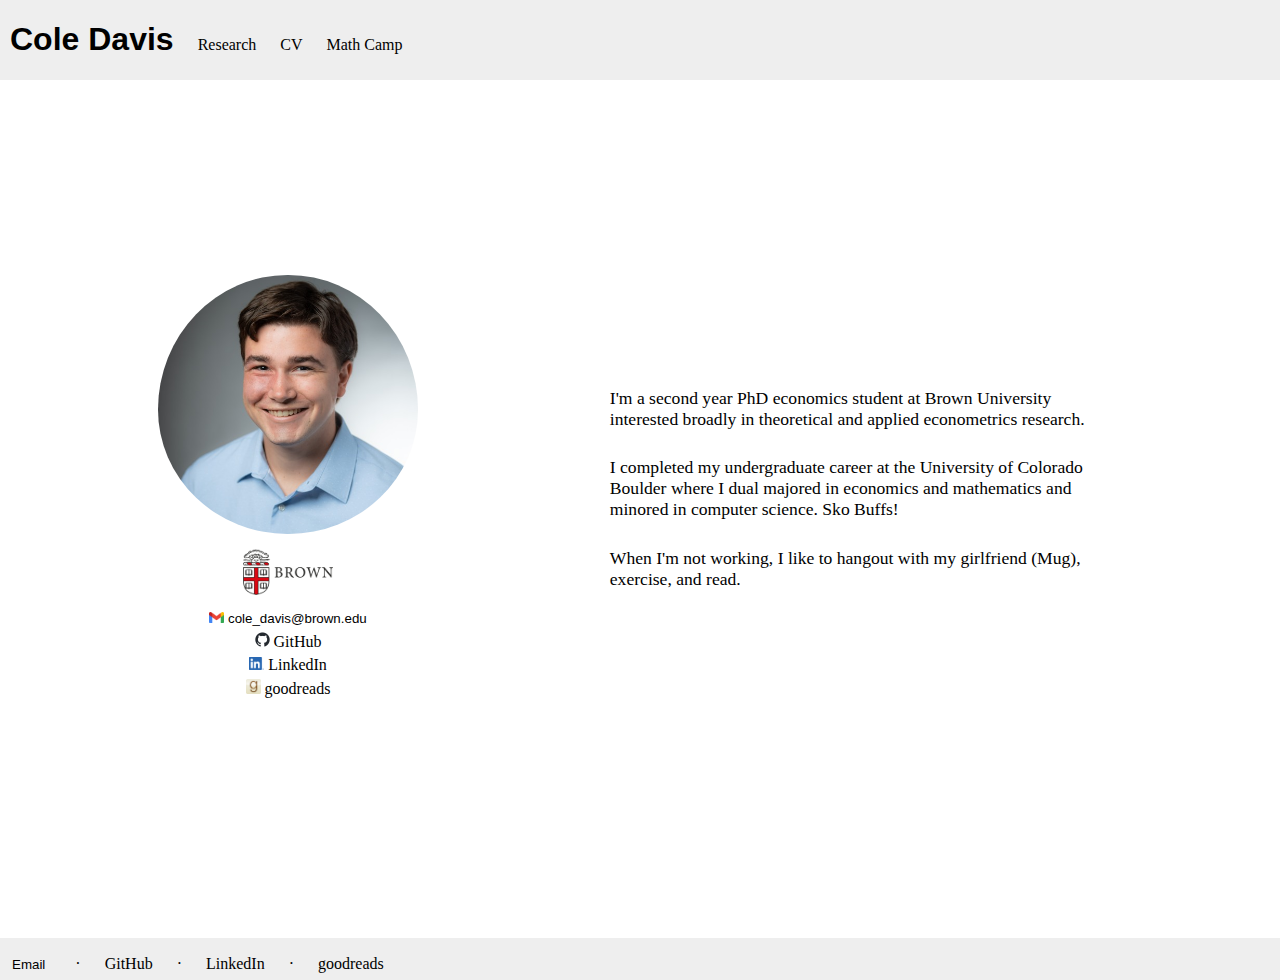
<file: index.html>
<!DOCTYPE html>
<html>
<head>
    <title>
        C.J. Davis - Homepage
    </title>
    <link rel="stylesheet" href="styles.css"> 
    <link rel="icon" type="image/jpeg" href="images/portrait.jpeg">
</head>
<body>
    <nav>
        <ul>
            <li>
                <h1><a href="index.html">Cole Davis</a></h1>
            </li>
            <li>
                <a href="research.html">Research</a>
            </li>
            <li>
                <a href="cv.html">CV</a>
            </li>
            <li>
                <a href="math-camp.html">Math Camp</a>
            </li>
        </ul>
    </nav>
    <div class="container">
        <div class = "content-wrap-home">
            <section class="home-links">
                <img src="images/portrait.jpeg" alt="headshot" class="profile">
                <div>
                    <ul class="links">
                        <li>
                            <a href="https://economics.brown.edu">
                                <img src="images/Brown-University-Logo.png" alt="Brown University logo">
                            </a>
                        </li>
                        <li>
                            <button onclick="copyToClipboard()" class="tooltip">
                                <span class="tooltiptext" id="myTooltip">Copy to clipboard</span>
                                <img src="images/Gmail_logo_PNG9.png" alt="Gmail logo"> cole_davis@brown.edu
                            </button>
                        </li>
                        <li><img src="images/github-mark/github-mark.png" alt="GitHub logo"> <a href = "https://github.com/cj-davis99">GitHub</a></li>
                        <li><img src="images/LinkedIn-Logos/LI-In-Bug.png" alt="LinkedIn logo"> <a href="https://www.linkedin.com/in/cole-davis-econ-math/">LinkedIn</a></li>
                        <li><img src="images/goodreads_logo.png" alt="Goodreads logo"> <a href="https://www.goodreads.com/cole_davis">goodreads</a></li>
                    </ul>
                </div>
            </section>
            <section class="home-bio">
                <center>
                    <p>
                        I'm a second year PhD economics student at Brown 
                        University interested broadly in theoretical and 
                        applied econometrics research.
                    </p>
                    <p>
                        I completed my undergraduate career at the 
                        University of Colorado Boulder where I dual
                        majored in economics and mathematics and minored
                        in computer science. Sko Buffs!
                    </p>
                    <p>
                        When I'm not working, I like to hangout
                        with my girlfriend (Mug), exercise, and read.
                    </p>
                </center>
            </section>
        </div>
        <footer>
            <ul>
                <li>
                    <button onclick="copyToClipboard()" class="tooltip">
                        <span class="tooltiptext">Copy</span> 
                        Email
                    </button>
                </li>
                <li><span>&#183;</span></li>
                <li><a href = "https://github.com/cj-davis99">GitHub</a></li>
                <li><span>&#183;</span></li>
                <li><a href="https://www.linkedin.com/in/cole-davis-econ-math/">LinkedIn</a></li>
                <li><span>&#183;</span></li>
                <li><a href="https://www.goodreads.com/cole_davis">goodreads</a></li>
            </ul>
        </footer>
    </div>

    <script src="scripts/main.js"></script>
</body>
</html>
</file>
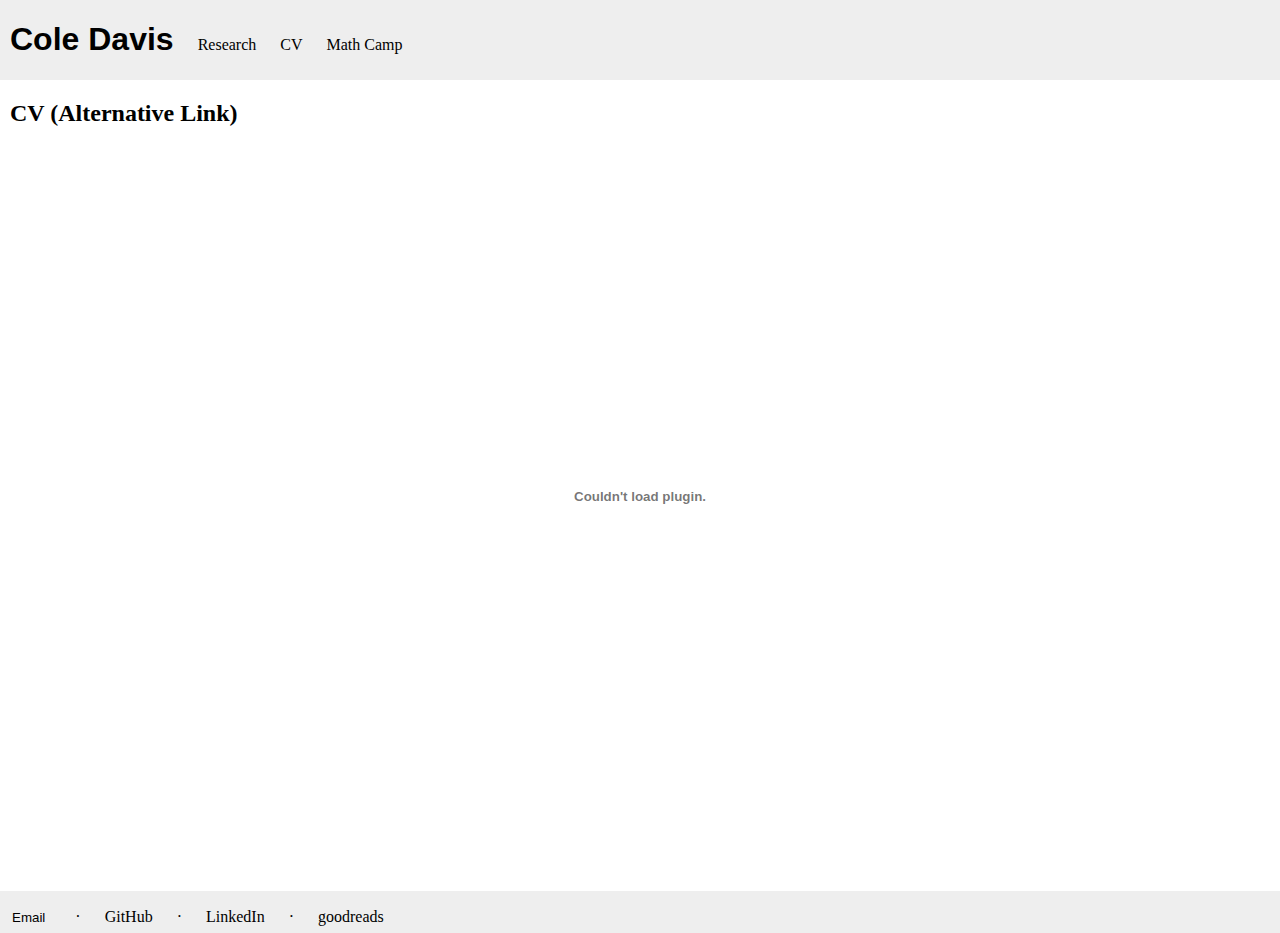
<file: cv.html>
<!DOCTYPE html>
<html> 
<head>
    <title>
        C.J. Davis - CV
    </title>
    <link rel="stylesheet" href="styles.css">
    <link rel="icon" type="image/jpeg" href="images/portrait.jpeg">
</head>
<body>
    <div class = "container">
        <nav>
            <ul>
                <li>
                    <h1><a href="index.html">Cole Davis</a></h1>
                </li>
                <li>
                    <a href="research.html">Research</a>
                </li>
                <li>
                    <a href="cv.html">CV</a>
                </li>
                <li>
                    <a href="math-camp.html">Math Camp</a>
                </li>
            </ul>
        </nav>
        <div class = "content-wrap">
            <section>
                <h2>CV (<a href = "https://github.com/cj-davis99/cj-davis99.github.io/blob/main/CV_Davis_Cole.pdf">Alternative Link</a>)</h2>
                <center><object data="CV_Davis_Cole.pdf" width="500" height="700"></object></center>
            </section>
        </div>
        <footer>
            <ul>
                <li>
                    <button onclick="copyToClipboard()" class="tooltip">
                        <span class="tooltiptext">Copy</span>
                        Email
                    </button>
                </li>
                <li><span>&#183;</span></li>
                <li><a href = "https://github.com/cj-davis99">GitHub</a></li>
                <li><span>&#183;</span></li>
                <li><a href="https://www.linkedin.com/in/cole-davis-econ-math/">LinkedIn</a></li>
                <li><span>&#183;</span></li>
                <li><a href="https://www.goodreads.com/cole_davis">goodreads</a></li>
            </ul>
        </footer>
    </div>

    <script src="scripts/main.js"></script>
</body>
</html>
</file>
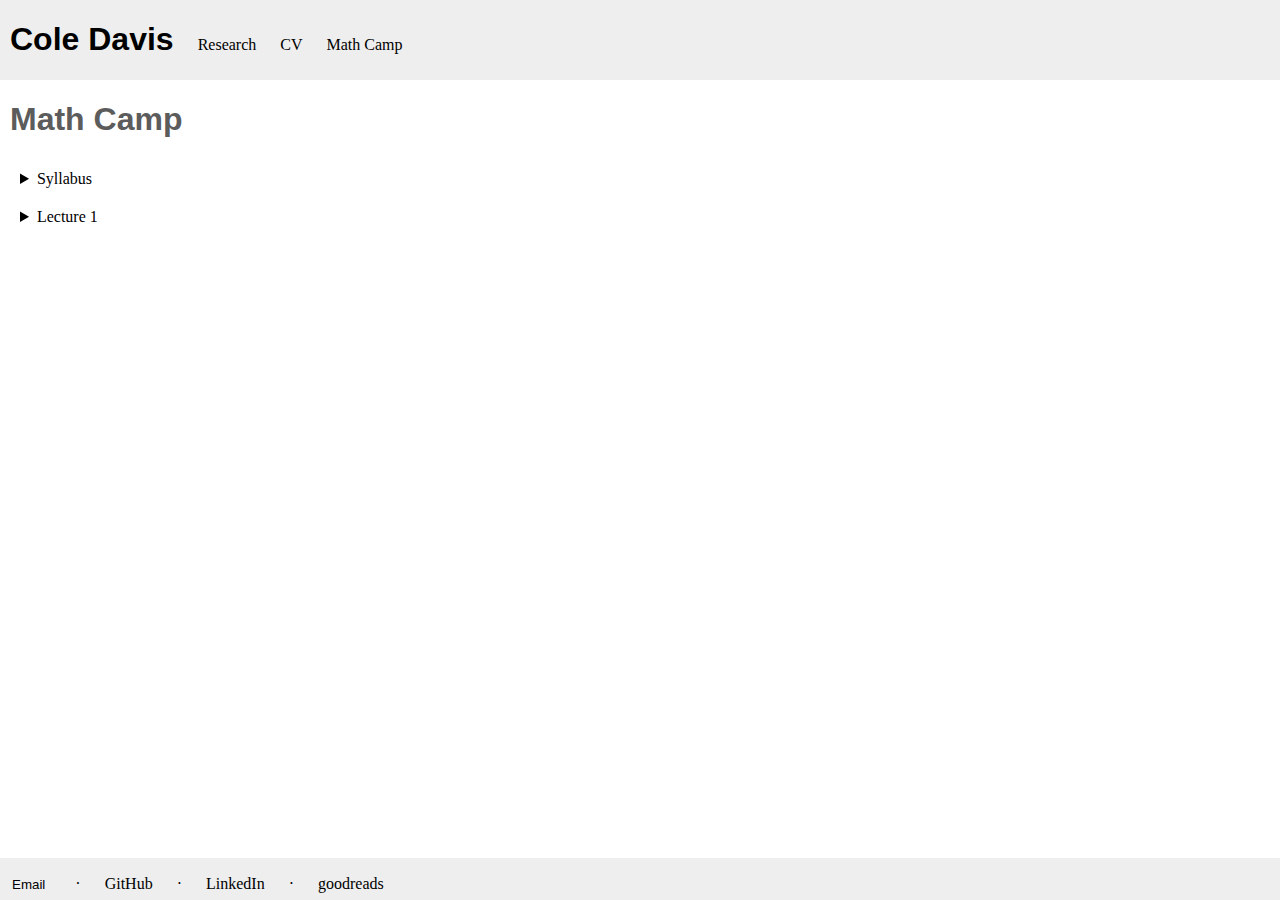
<file: math-camp.html>
<!DOCTYPE html>
<html> 
<head>
    <title>
        C.J. Davis - Math Camp
    </title>
    <link rel="stylesheet" href="styles.css">
    <link rel="icon" type="image/jpeg" href="images/portrait.jpeg">
</head>
<body>
    <div class = "container">
        <nav>
            <ul>
                <li>
                    <h1><a href="index.html">Cole Davis</a></h1>
                </li>
                <li>
                    <a href="research.html">Research</a>
                </li>
                <li>
                    <a href="cv.html">CV</a>
                </li>
                <li>
                    <a href="math-camp.html">Math Camp</a>
                </li>
            </ul>
        </nav>
        <div class = "content-wrap">
            <section class = "math-camp">
                <h1>Math Camp</h1>
                <ul>
                    <li>
                        <details>
                            <summary>Syllabus</summary>
                            <center>
                                <h2>Course Description:</h2> 
                                <p>
                                    The goal of this course is to present many of the mathematical tools that you will typically encounter
                                    throughout your first year at the PhD program. 
                                </p> 
                                <p>
                                    Keep in mind that this course should serve as a warm-up for 
                                    the challenging first year that you'll have. We expect that, at the end of the Math Camp, students will be 
                                    familiarized with the theory presented and will be able to apply it throughout the first year.
                                </p>
                                <p>
                                    Finally, many of the topics we will cover will be presented in a “Cookbook” way, perhaps without the details 
                                    a rigorous and formal student ideally would want. A more rigorous presentation of the topics we will expose 
                                    will come shortly (ECON 2010).
                                </p>
                                <p>
                                    You can download a PDF copy of the full syllabus <a href = "https://github.com/cj-davis99/cj-davis99.github.io/blob/main/math_camp/syllabus.pdf"><b>here</b></a>.
                                </p>
                            </center>
                        </details>
                    </li>
                    <li>
                        <details>
                            <summary>Lecture 1</summary>
                            <center>
                                <h2>Proofs, Metric Spaces, & Topology</h2>
                                <p>
                                    The topics covered are as follows: proofs and logic, functions, countability, metric spaces, 
                                    introduction to topology, and limits. There's also a final section titled "Fun Remarks" with
                                    some fun math facts. 
                                </p>
<!--
                                <p>
                                    You can download a PDF copy of Lecture 1 notes <a href = "https://github.com/cj-davis99/cj-davis99.github.io/blob/main/math_camp/lec1.pdf"><b>here</b></a>.
                                </p>
                            </center>
                        </details>
                    </li>
                    <li>
                        <details>
                            <summary>Lecture 2</summary>
                            <center>
                                <h2>Sequences & Continuity</h2>
                                <p>
                                    The topics covered are as follows: sequences, continuous functions, continuity characterizations,
                                    and the Intermediate Value Theorem. There's also a final section titled "Fun Remarks" with
                                    some fun math facts. 
                                </p>
                                <p>
                                    You can download a PDF copy of Lecture 2 notes <a href = "https://github.com/cj-davis99/cj-davis99.github.io/blob/main/math_camp/lec2.pdf"><b>here</b></a>.
                                </p>
                            </center>
                        </details>
                    </li>
                    <li>
                        Problem Set 1: You can download the first problem set <a href = "https://github.com/cj-davis99/cj-davis99.github.io/blob/main/math_camp/ps1.pdf"><b>here</b></a>.
                    </li>
                    <li>
                        <details>   
                            <summary>Lecture 3</summary>
                                <center>
                                    <h2>Compactness, EVT, & Correspondences</h2>
                                    <p>
                                        The topics covered are as follows: compactness, the Heine-Borel Theorem, Weierstrass' Extreme
                                        Value Theorem, sequential characterizations of compactness, correspondences, hemicontinuity, Berge's 
                                        Theorem of the Maximum, some fixed point theorems, and an appendix with a useful economics application.
                                    </p>
                                    <p>
                                        You can download a PDF copy of Lecture 3 notes <a href = "https://github.com/cj-davis99/cj-davis99.github.io/blob/main/math_camp/lec3.pdf"><b>here</b></a>.
                                    </p>
                                </center>
                        </details>
                    </li>
                    <li>
                        <details>   
                            <summary>Lecture 4</summary>
                                <center>
                                    <h2>Differentiation, IFT, & Unconstrained Optimization</h2>
                                    <p>
                                        The topics covered are as follows: differentiation, the Mean Value Theorem, Taylor's Theorem, partial 
                                        derivatives, the Implicit Function Theorem, and unconstrained optimization problems. 
                                    </p>
                                    <p>
                                        You can download a PDF copy of Lecture 4 notes <a href = "https://github.com/cj-davis99/cj-davis99.github.io/blob/main/math_camp/lec4.pdf"><b>here</b></a>.
                                    </p>
                                </center>
                        </details>
                    </li>
                    <li>
                        Problem Set 2: You can download the second problem set <a href = "https://github.com/cj-davis99/cj-davis99.github.io/blob/main/math_camp/ps2.pdf"><b>here</b></a>.
                    </li>
                    <li>
                        <details>   
                            <summary>Lecture 5</summary>
                                <center>
                                    <h2>Constrained Optimization & Envelope Theorem</h2>
                                    <p>
                                        The topics covered are as follows: Constrained optimization with equality constraints, constrained optimization 
                                        with inequality constraints, the Karush-Kuhn-Tucker conditions, a 2-dimensional Cobb-Douglas utility maximization problem, 
                                        the Envelope Theorem, and a 2-dimensional cost minimization problem. 
                                    </p>
                                    <p>
                                        You can download a PDF copy of Lecture 5 notes <a href = "https://github.com/cj-davis99/cj-davis99.github.io/blob/main/math_camp/lec5.pdf"><b>here</b></a>.
                                    </p>
                                </center>
                        </details>
                    </li>
                    <li>
                        <details>   
                            <summary>Lecture 6</summary>
                                <center>
                                    <h2>Linear Algebra</h2>
                                    <p>
                                        The topics covered are as follows: vector spaces, linear transformations, matrix inverses, rank, determinant,
                                        and eigenvalues/eigenvectors. 
                                    </p>
                                    <p>
                                        You can download a PDF copy of Lecture 6 notes <a href = "https://github.com/cj-davis99/cj-davis99.github.io/blob/main/math_camp/lec6.pdf"><b>here</b></a>.
                                    </p>
                                </center>
                        </details>
                    </li>
                    <li>
                        Problem Set 3: You can download the third problem set <a href = "https://github.com/cj-davis99/cj-davis99.github.io/blob/main/math_camp/ps3.pdf"><b>here</b></a>.
                    </li>
                </ul>
-->
            </section>
        </div>
        <footer>
            <ul>
                <li>
                    <button onclick="copyToClipboard()" class="tooltip">
                        <span class="tooltiptext">Copy</span>
                        Email
                    </button>
                </li>
                <li><span>&#183;</span></li>
                <li><a href = "https://github.com/cj-davis99">GitHub</a></li>
                <li><span>&#183;</span></li>
                <li><a href="https://www.linkedin.com/in/cole-davis-econ-math/">LinkedIn</a></li>
                <li><span>&#183;</span></li>
                <li><a href="https://www.goodreads.com/cole_davis">goodreads</a></li>
            </ul>
        </footer>
    </div>

    <script src="scripts/main.js"></script>
</body>
</html>
</file>
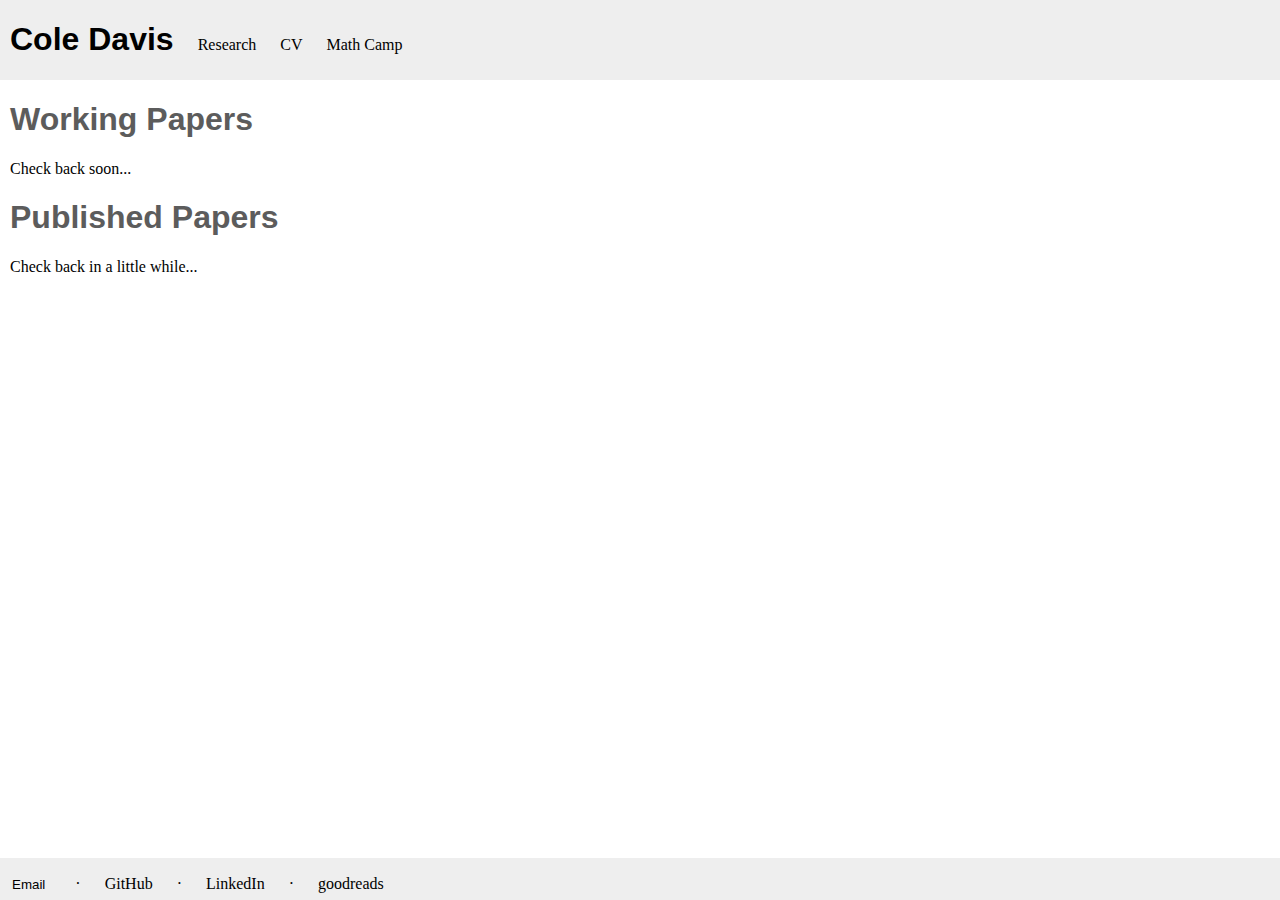
<file: research.html>
<!DOCTYPE html>
<html> 
<head>
    <title>
        C.J. Davis - Research
    </title>
    <link rel="stylesheet" href="styles.css">
    <link rel="icon" type="image/jpeg" href="images/portrait.jpeg">
</head>
<body>
    <div class = "container">
        <nav>
            <ul>
                <li>
                    <h1><a href="index.html">Cole Davis</a></h1>
                </li>
                <li>
                    <a href="research.html">Research</a>
                </li>
                <li>
                    <a href="cv.html">CV</a>
                </li>
                <li>
                    <a href="math-camp.html">Math Camp</a>
                </li>
            </ul>
        </nav>
        <div class = "content-wrap">
            <section class="research">
                <h1>Working Papers</h1>
                <div>Check back soon...</div>
            </section>
            <section class="research">
                <h1>Published Papers</h1>
                <div>Check back in a little while...</div>
            </section>
        </div>
        <footer>
            <ul>
                <li>
                    <button onclick="copyToClipboard()" class="tooltip">
                        <span class="tooltiptext">Copy</span>
                        Email
                    </button>
                </li>
                <li><span>&#183;</span></li>
                <li><a href = "https://github.com/cj-davis99">GitHub</a></li>
                <li><span>&#183;</span></li>
                <li><a href="https://www.linkedin.com/in/cole-davis-econ-math/">LinkedIn</a></li>
                <li><span>&#183;</span></li>
                <li><a href="https://www.goodreads.com/cole_davis">goodreads</a></li>
            </ul>
        </footer>
    </div>

    <script src="scripts/main.js"></script>
</body>
</html>
</file>
<file: styles.css>
/* ===================================================== */
/* General style for whole website */
/* ===================================================== */
body {
    padding: 0;
    margin: 0;
    height: 100%;
}
nav{
    padding: 0 0 0 0;
    margin: 0 0 0 0;
    background: rgb(238, 238, 238);
}
nav ul {
    margin: 0;
    padding: 0 0 0 10px;
}
nav ul li {
    display: inline-block;
    margin-right: 20px;
    margin-left: 0px;
}
h1 {
    color: rgb(92, 92, 92);
    font-family: Helvetica neue, Helvetica, Arial, sans-serif;
}
section {
    background:white;
    margin-right: 10px;
    margin-left: 10px;
}
p {
    padding: 5px;
    max-width: 75vh;
    text-align: left;
}
button {
    border: none;
    background-color: transparent;
    cursor: pointer
}
button:hover {
    transition: 0.5s;
    background-color: gainsboro;
}
a {
    text-decoration: none;
}
a:link {
    color: black
}
a:visited {
    color: black;
}
a:hover {
    text-decoration: underline;
}
/*
This is the primary CSS I'm using to keep my footer at the bottom
of all of my webpages
*/
.container {
    display: flex;
    flex-direction: column;
    min-height: 100vh;
}
.content-wrap {
    flex: 1;
    padding-bottom: 2.5rem;
}
footer {
    background: rgb(238, 238, 238);
    color: black;
    padding: 1px;
    width: 100%;
    height: 2.5rem;
}
footer ul {
    padding: 0 0 0 5px;
}
footer ul li {
    display: inline-block;
    margin-right: 20px;
}
::selection {
    background: lightpink; /* Makes highlight color light pink */
}
/* ===================================================== */
/* Home page styling */
/* ===================================================== */
.content-wrap-home {
    flex: 1;
    padding-bottom: 2.5rem;
    display: flex;
    align-items: center;
    justify-content: center;
    max-width: 90%;
}
section.home-links {
    padding: 2.5%;
    margin: 0;
    width: 20%;
    flex: 1;
}
section.home-bio {
    padding: 2.5%;
    margin: 0;
    width: 70%;
    flex: 1;
    font-size: 1.1rem;
}
section.home-links ul li {
    margin-bottom: 5px;
}
.home-links img {
    display: block;
    margin: auto auto auto auto;
    width: 50%;
}
.profile {
    border-radius: 50%;
    padding-bottom: 10px;
}
.links { 
    list-style-type: none;
    margin: 0;
    padding: 0;
    text-align: center; /* Center links under portrait */
}
.links img{
    display: inline-block;
    width: 15px;
}
.links a img{
    width: 100px;
}
/* ===================================================== */
/* Research page styling */
/* ===================================================== */
section.research {
    margin-bottom: 5px;
}
/* ===================================================== */
/* CV page styling */
/* ===================================================== */

/* ===================================================== */
/* Math camp page styling */
/* ===================================================== */
section.math-camp ul {
    list-style-type: none; /* Removes the bullet points */
    padding: 0; /* Removes default padding from the ul element */
    margin: 0; /* Removes default margin from the ul element */
}

section.math-camp li {
    list-style-type: none; /* Removes the bullet points */
    padding: 10px; /* Adds padding between list items */
    margin: 0; /* Removes default margin from the list items */
}

/* ===================================================== */
/* Tool tip for copying email */
/* ===================================================== */
.tooltip {
    position: relative;
    display: inline-block;
  }
  
  .tooltip .tooltiptext {
    visibility: hidden;
    width: 140px;
    background-color: #555;
    color: #fff;
    text-align: center;
    border-radius: 6px;
    padding: 5px;
    position: absolute;
    z-index: 1;
    bottom: 150%;
    left: 50%;
    margin-left: -75px;
    opacity: 0;
    transition: opacity 0.3s;
  }
  
  .tooltip .tooltiptext::after {
    content: "";
    position: absolute;
    top: 100%;
    left: 50%;
    margin-left: -5px;
    border-width: 5px;
    border-style: solid;
    border-color: #555 transparent transparent transparent;
  }
  
  .tooltip:hover .tooltiptext {
    visibility: visible;
    opacity: 1;
  }
</file>
